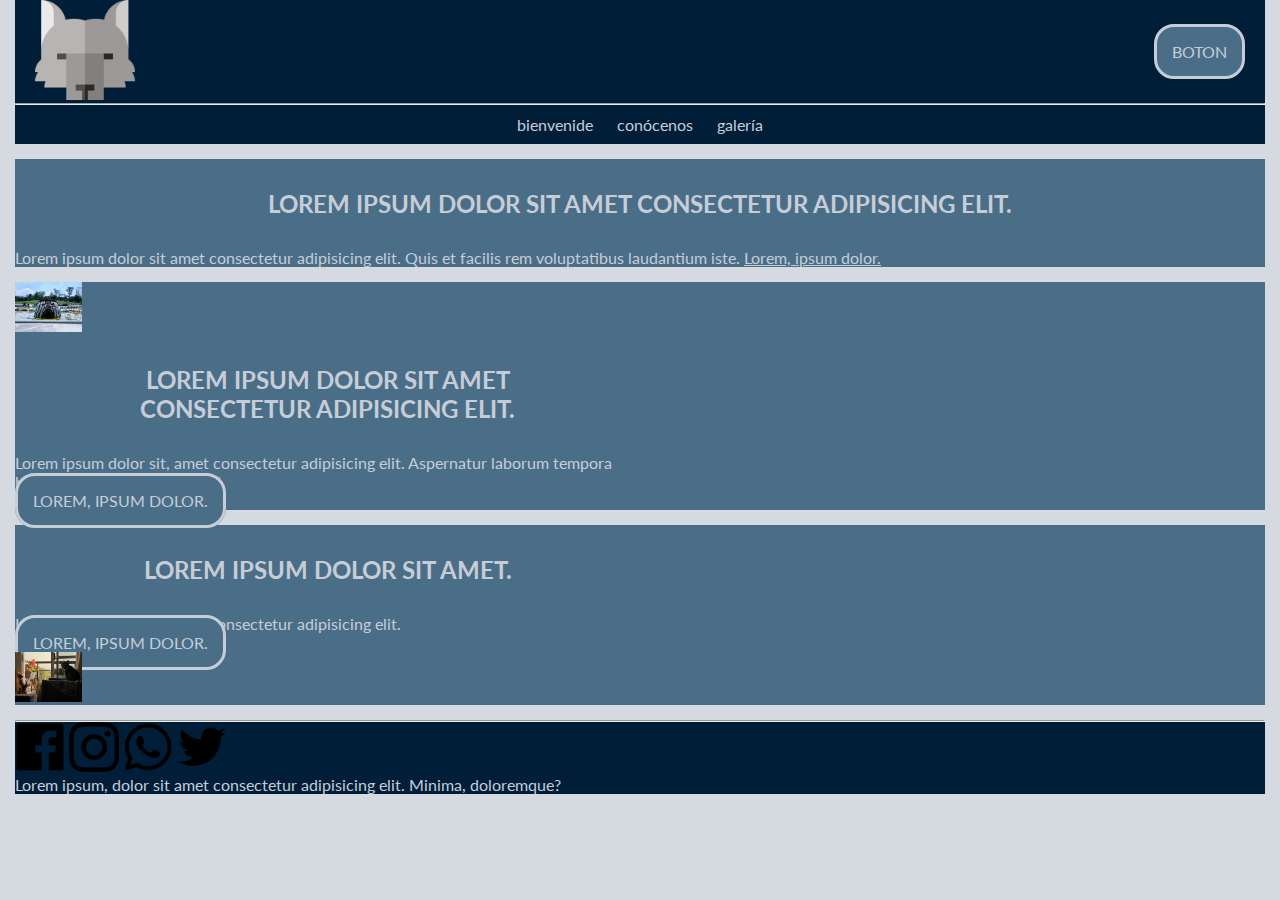
<file: index.html>
<!DOCTYPE html>
<html lang="en">

<head>
    <meta charset="UTF-8">
    <meta http-equiv="X-UA-Compatible" content="IE=edge">
    <meta name="viewport" content="width=device-width, initial-scale=1.0">
    <meta name="keywords" content="photography, drones, aerial">
    <meta name="description" content="Arture, My digital playground">
    <meta name="author" content="Arturo Vez">
    <link rel="stylesheet" href="https://fonts.googleapis.com/css?family=Lato">
    <link rel="stylesheet" href="style.css">
    <link rel="icon" type="image/x-icon" href="img/wolf.png">
    <meta http-equiv="refresh" content="15">
    <title>arture !</title>
</head>

<body>
    <header>
        <div id="divLogo">
            <a href="index.html"><img src="img/wolf.png" id="logoImg" alt="logo"></a>
            <a class="boton" href="index.html"> boton</a>
        </div>
        <hr>

        <div id="divNav">
            <nav>
                <a href="index.html">bienvenide</a>
                <a href="index.html">conócenos</a>
                <a href="index.html">galería</a>
            </nav>

        </div>
    </header>
    <main>
        <section id="sect1">
            <h2>Lorem ipsum dolor sit amet consectetur adipisicing elit.</h2>
            <p>Lorem ipsum dolor sit amet consectetur adipisicing elit. Quis et facilis rem voluptatibus laudantium
                iste. <a href="index.html">Lorem, ipsum dolor.</a></p>
        </section>
        <section id="sect2">
            <div><img class="iconoRedes" src="img/img3.jpg" alt="Imagen 3"></div>
            <div>
                <h2>Lorem ipsum dolor sit amet consectetur adipisicing elit.</h2>
                <p>Lorem ipsum dolor sit, amet consectetur adipisicing elit. Aspernatur laborum tempora beatae, maxime
                    officia eaque!</p>
                <a class="boton" href="index.html">Lorem, ipsum dolor.</a>
            </div>
        </section>
        <section id="sect3">
            <div>
            <h2>Lorem ipsum dolor sit amet.</h2>
            <p>Lorem ipsum dolor sit amet consectetur adipisicing elit.</p>
            <a class="boton" href="index.html">Lorem, ipsum dolor.</a>
            </div>
            <div>
                <img class="iconoRedes" src="img/img4.jpg" alt="Imagen 3">
            </div>
        
        </section>

    </main>
    <footer>
        <hr>
        <nav>
            <a href="index.html"><img src="img/redes/facebook.png" class="iconoRedes" alt="Síguenos en Facebook !"></a>
            <a href="index.html"><img src="img/redes/instagram.png" class="iconoRedes"
                    alt="Síguenos en Instagram !"></a>
            <a href="index.html"><img src="img/redes/whatsapp.png" class="iconoRedes"
                    alt="Escríbenos en Whatsapp !"></a>
            <a href="index.html"><img src="img/redes/twitter.png" class="iconoRedes" alt="Síguenos en Twitter !"></a>

        </nav>

        <p>Lorem ipsum, dolor sit amet consectetur adipisicing elit. Minima, doloremque?</p>

    </footer>
</body>

</html>
</file>
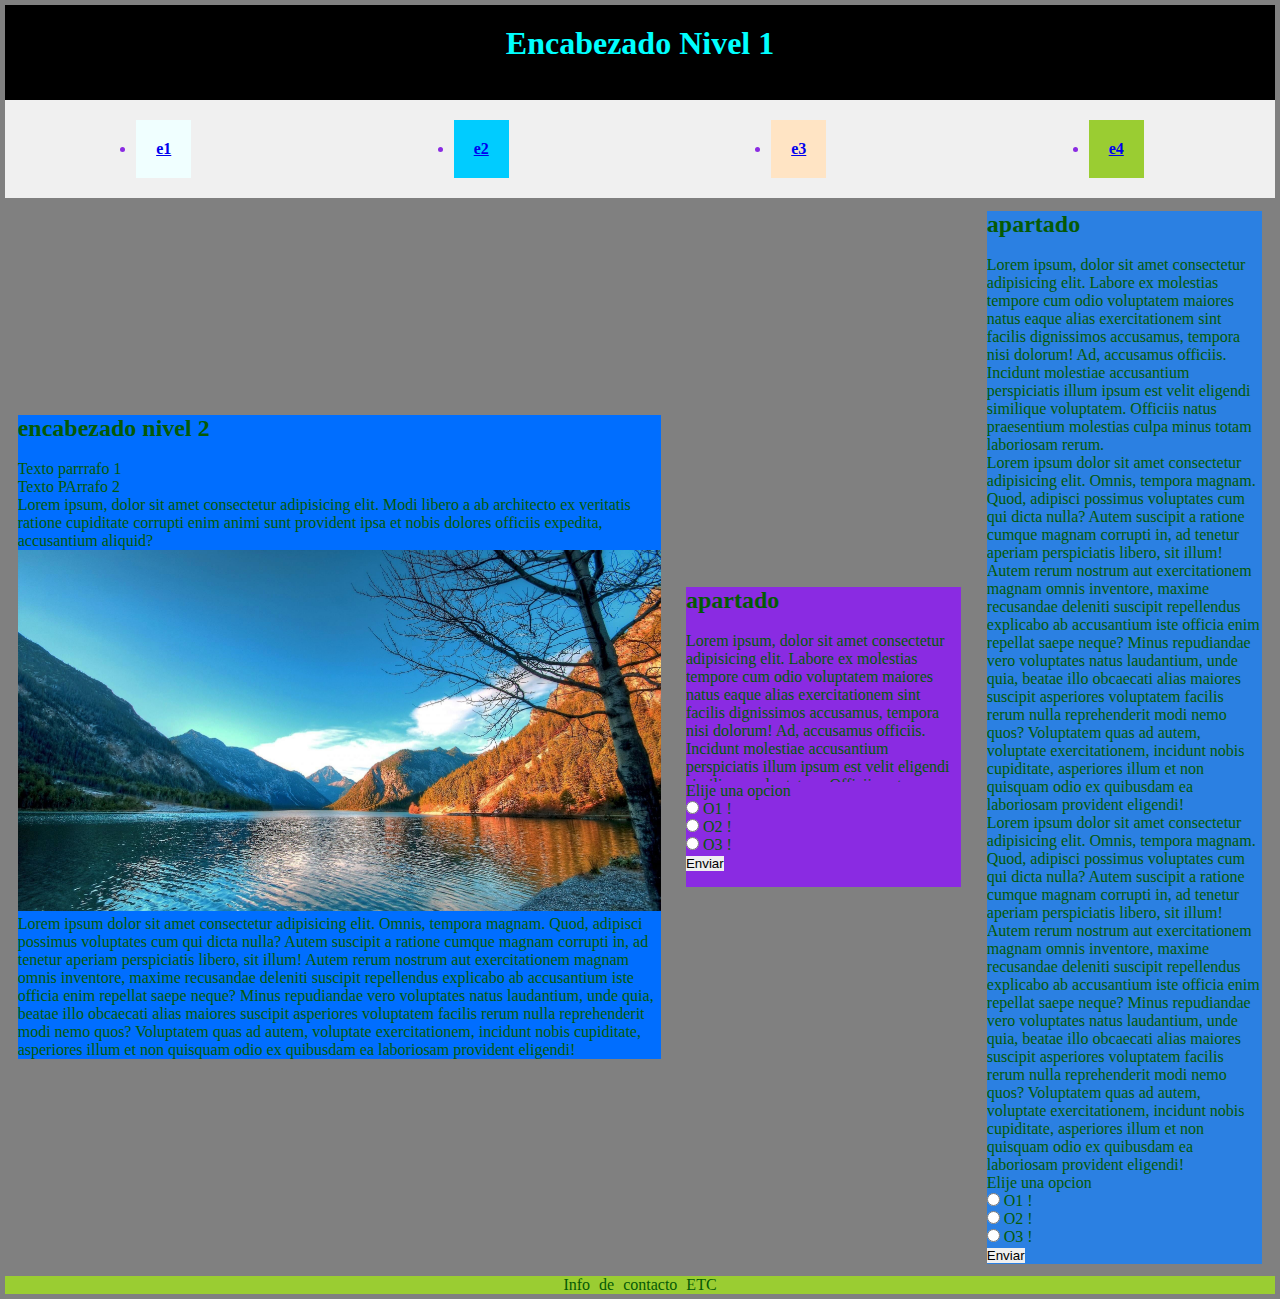
<file: a2/index.html>
<!DOCTYPE html>
<html lang="en">

<head>
    <meta charset="UTF-8">
    <meta http-equiv="X-UA-Compatible" content="IE=edge">
    <meta name="viewport" content="width=device-width, initial-scale=1.0">
    <link rel="stylesheet" href="estilos.css">
    <title>Document</title>
</head>

<body id="body">
    <header>
        <h1>Encabezado Nivel 1</h1> <br>

        <nav id="navbar">
            <ul>
                <li class="enlace" id="en1"><a href="url1"> e1 </a></li>
                <li class="enlace" id="en2"><a href="url2"> e2 </a></li>
                <li class="enlace" id="en3"><a href="url3"> e3 </a></li>
                <li class="enlace" id="en4"><a href="url4"> e4 </a></li>
            </ul>

        </nav>
    </header>
    <main>
        <section id="sec1">
            <h2>encabezado nivel 2 </h2> <br>
            <p class="resaltar">Texto parrrafo 1</p>
            <p>Texto PArrafo 2</p>
            <p>Lorem ipsum, dolor sit amet consectetur adipisicing elit. Modi libero a ab architecto ex veritatis
                ratione cupiditate corrupti enim animi sunt provident ipsa et nobis dolores officiis expedita,
                accusantium aliquid?</p>
            <img id="img1" src="img/wpp1.jpg" alt="imagen 1">
            <p>Lorem ipsum dolor sit amet consectetur adipisicing elit. Omnis, tempora magnam. Quod, adipisci possimus
                voluptates cum qui dicta nulla? Autem suscipit a ratione cumque magnam corrupti in, ad tenetur aperiam
                perspiciatis libero, sit illum! Autem rerum nostrum aut exercitationem magnam omnis inventore, maxime
                recusandae deleniti suscipit repellendus explicabo ab accusantium iste officia enim repellat saepe
                neque? Minus repudiandae vero voluptates natus laudantium, unde quia, beatae illo obcaecati alias
                maiores suscipit asperiores voluptatem facilis rerum nulla reprehenderit modi nemo quos? Voluptatem quas
                ad autem, voluptate exercitationem, incidunt nobis cupiditate, asperiores illum et non quisquam odio ex
                quibusdam ea laboriosam provident eligendi!</p>
        </section>
        <aside id="sec2">
            <h2>apartado </h2> <br>
            <div id="textSec2">
            <p>Lorem ipsum, dolor sit amet consectetur adipisicing elit. Labore ex molestias tempore cum odio voluptatem
                maiores natus eaque alias exercitationem sint facilis dignissimos accusamus, tempora nisi dolorum! Ad,
                accusamus officiis. Incidunt molestiae accusantium perspiciatis illum ipsum est velit eligendi similique
                voluptatem. Officiis natus praesentium molestias culpa minus totam laboriosam rerum.</p>
            <p>Lorem ipsum dolor sit amet consectetur adipisicing elit. Omnis, tempora magnam. Quod, adipisci possimus
                voluptates cum qui dicta nulla? Autem suscipit a ratione cumque magnam corrupti in, ad tenetur aperiam
                perspiciatis libero, sit illum! Autem rerum nostrum aut exercitationem magnam omnis inventore, maxime
                recusandae deleniti suscipit repellendus explicabo ab accusantium iste officia enim repellat saepe
                neque? Minus repudiandae vero voluptates natus laudantium, unde quia, beatae illo obcaecati alias
                maiores suscipit asperiores voluptatem facilis rerum nulla reprehenderit modi nemo quos? Voluptatem quas
                ad autem, voluptate exercitationem, incidunt nobis cupiditate, asperiores illum et non quisquam odio ex
                quibusdam ea laboriosam provident eligendi!</p>
            <p>Lorem ipsum dolor sit amet consectetur adipisicing elit. Omnis, tempora magnam. Quod, adipisci possimus
                voluptates cum qui dicta nulla? Autem suscipit a ratione cumque magnam corrupti in, ad tenetur aperiam
                perspiciatis libero, sit illum! Autem rerum nostrum aut exercitationem magnam omnis inventore, maxime
                recusandae deleniti suscipit repellendus explicabo ab accusantium iste officia enim repellat saepe
                neque? Minus repudiandae vero voluptates natus laudantium, unde quia, beatae illo obcaecati alias
                maiores suscipit asperiores voluptatem facilis rerum nulla reprehenderit modi nemo quos? Voluptatem quas
                ad autem, voluptate exercitationem, incidunt nobis cupiditate, asperiores illum et non quisquam odio ex
                quibusdam ea laboriosam provident eligendi!</p>
            </div>
            <form>
                Elije una opcion <br>
                <input type="radio" id="opcion" name="o1" value="o1"> O1 ! <br>
                <input type="radio" id="opcion" name="o1" value="o1"> O2 ! <br>
                <input type="radio" id="opcion" name="o1" value="o1"> O3 ! <br>
                <input type="submit" value="Enviar">
            </form>
        </aside>
        <div id="sec3">
            <h2>apartado </h2> <br>
            <div id="textSec2">
            <p>Lorem ipsum, dolor sit amet consectetur adipisicing elit. Labore ex molestias tempore cum odio voluptatem
                maiores natus eaque alias exercitationem sint facilis dignissimos accusamus, tempora nisi dolorum! Ad,
                accusamus officiis. Incidunt molestiae accusantium perspiciatis illum ipsum est velit eligendi similique
                voluptatem. Officiis natus praesentium molestias culpa minus totam laboriosam rerum.</p>
            <p>Lorem ipsum dolor sit amet consectetur adipisicing elit. Omnis, tempora magnam. Quod, adipisci possimus
                voluptates cum qui dicta nulla? Autem suscipit a ratione cumque magnam corrupti in, ad tenetur aperiam
                perspiciatis libero, sit illum! Autem rerum nostrum aut exercitationem magnam omnis inventore, maxime
                recusandae deleniti suscipit repellendus explicabo ab accusantium iste officia enim repellat saepe
                neque? Minus repudiandae vero voluptates natus laudantium, unde quia, beatae illo obcaecati alias
                maiores suscipit asperiores voluptatem facilis rerum nulla reprehenderit modi nemo quos? Voluptatem quas
                ad autem, voluptate exercitationem, incidunt nobis cupiditate, asperiores illum et non quisquam odio ex
                quibusdam ea laboriosam provident eligendi!</p>
            <p>Lorem ipsum dolor sit amet consectetur adipisicing elit. Omnis, tempora magnam. Quod, adipisci possimus
                voluptates cum qui dicta nulla? Autem suscipit a ratione cumque magnam corrupti in, ad tenetur aperiam
                perspiciatis libero, sit illum! Autem rerum nostrum aut exercitationem magnam omnis inventore, maxime
                recusandae deleniti suscipit repellendus explicabo ab accusantium iste officia enim repellat saepe
                neque? Minus repudiandae vero voluptates natus laudantium, unde quia, beatae illo obcaecati alias
                maiores suscipit asperiores voluptatem facilis rerum nulla reprehenderit modi nemo quos? Voluptatem quas
                ad autem, voluptate exercitationem, incidunt nobis cupiditate, asperiores illum et non quisquam odio ex
                quibusdam ea laboriosam provident eligendi!</p>
            </div>
            <form>
                Elije una opcion <br>
                <input type="radio" id="opcion" name="o1" value="o1"> O1 ! <br>
                <input type="radio" id="opcion" name="o1" value="o1"> O2 ! <br>
                <input type="radio" id="opcion" name="o1" value="o1"> O3 ! <br>
                <input type="submit" value="Enviar">
            </form>
        </div>
    </main>
    <footer>
        <p class="resaltar"> Info de contacto ETC</p>
    </footer>
</body>

</html>
</file>
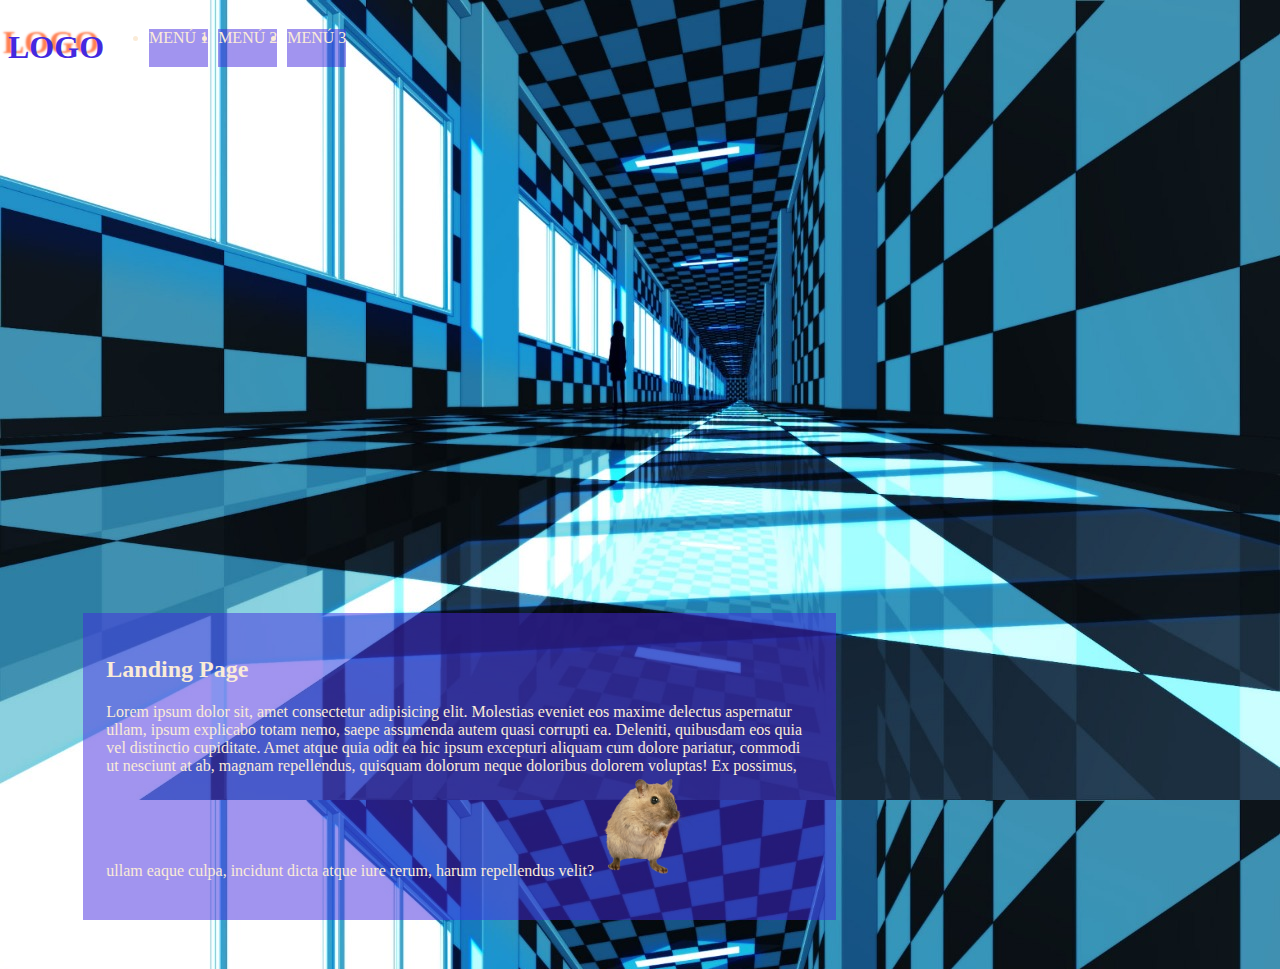
<file: a3/index.html>
<!DOCTYPE html>
<html lang="en">

<head>
    <meta charset="UTF-8">
    <meta http-equiv="X-UA-Compatible" content="IE=edge">
    <meta name="viewport" content="width=device-width, initial-scale=1.0">
    <link rel="stylesheet" href="style.css">
    <title>Clon CSS</title>
</head>

<body>
    <header>
        <h1>LOGO</h1>
        <ul id="navMenu">
            <li>MENÚ 1</li>
            <li>MENÚ 2</li>
            <li>MENÚ 3</li>
        </ul>
    </header>
    <main>
        <div id="spacerDiv">

        </div>
        <div id="mainDiv">
            <h2>Landing Page</h2>
            <p>Lorem ipsum dolor sit, amet consectetur adipisicing elit. Molestias eveniet eos maxime delectus
                aspernatur ullam, ipsum explicabo totam nemo, saepe assumenda autem quasi corrupti ea. Deleniti,
                quibusdam eos quia vel distinctio cupiditate. Amet atque quia odit ea hic ipsum excepturi aliquam cum
                dolore pariatur, commodi ut nesciunt at ab, magnam repellendus, quisquam dolorum neque doloribus dolorem
                voluptas! Ex possimus, ullam eaque culpa, incidunt dicta atque iure rerum, harum repellendus velit?
                <span> <img id="mouseImg" src="img/mouse.png" alt="Mouse"> </span> </p>
        </div>
    </main>
    <footer>
    </footer>
</body>
</html>
</file>
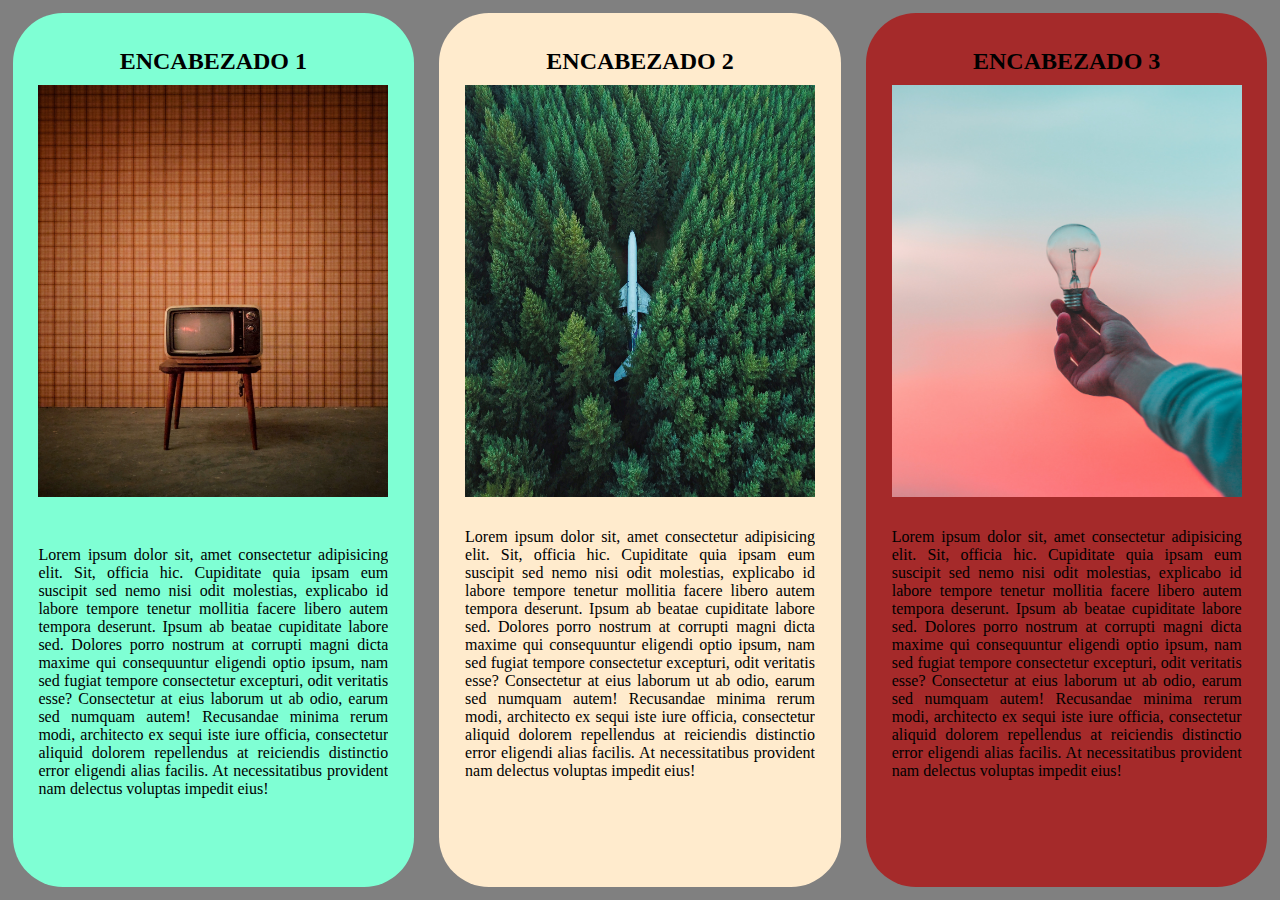
<file: a4/index.html>
<!DOCTYPE html>
<html lang="en">

<head>
    <meta charset="UTF-8">
    <meta http-equiv="X-UA-Compatible" content="IE=edge">
    <meta name="viewport" content="width=device-width, initial-scale=1.0">
    <link rel="stylesheet" href="estilos.css">
    <title>Ejercicio CSS</title>
</head>

<body>
    <header>

    </header>
    <main>
        <div id="div1">
            <h2> ENCABEZADO 1 </h2>
            <img src="img/img1.jpg" alt="img1">
            <div id="texto" ></div>
            <p>Lorem ipsum dolor sit, amet consectetur adipisicing elit. Sit, officia hic. Cupiditate quia ipsam eum
                suscipit sed nemo nisi odit molestias, explicabo id labore tempore tenetur mollitia facere libero autem
                tempora deserunt. Ipsum ab beatae cupiditate labore sed. Dolores porro nostrum at corrupti magni dicta
                maxime qui consequuntur eligendi optio ipsum, nam sed fugiat tempore consectetur excepturi, odit
                veritatis esse? Consectetur at eius laborum ut ab odio, earum sed numquam autem! Recusandae minima rerum
                modi, architecto ex sequi iste iure officia, consectetur aliquid dolorem repellendus at reiciendis
                distinctio error eligendi alias facilis. At necessitatibus provident nam delectus voluptas impedit eius!
            </p>
            </div></div>

        </div>
        <div id="div2">
            <h2> ENCABEZADO 2 </h2>
            <img src="img/img2.jpg" alt="img1">
            <p>Lorem ipsum dolor sit, amet consectetur adipisicing elit. Sit, officia hic. Cupiditate quia ipsam eum
                suscipit sed nemo nisi odit molestias, explicabo id labore tempore tenetur mollitia facere libero autem
                tempora deserunt. Ipsum ab beatae cupiditate labore sed. Dolores porro nostrum at corrupti magni dicta
                maxime qui consequuntur eligendi optio ipsum, nam sed fugiat tempore consectetur excepturi, odit
                veritatis esse? Consectetur at eius laborum ut ab odio, earum sed numquam autem! Recusandae minima rerum
                modi, architecto ex sequi iste iure officia, consectetur aliquid dolorem repellendus at reiciendis
                distinctio error eligendi alias facilis. At necessitatibus provident nam delectus voluptas impedit eius!
            </p>

        </div>

        <div id="div3">
            <h2> ENCABEZADO 3 </h2>
            <img src="img/img3.jpg" alt="img1">
            <p>Lorem ipsum dolor sit, amet consectetur adipisicing elit. Sit, officia hic. Cupiditate quia ipsam eum
                suscipit sed nemo nisi odit molestias, explicabo id labore tempore tenetur mollitia facere libero autem
                tempora deserunt. Ipsum ab beatae cupiditate labore sed. Dolores porro nostrum at corrupti magni dicta
                maxime qui consequuntur eligendi optio ipsum, nam sed fugiat tempore consectetur excepturi, odit
                veritatis esse? Consectetur at eius laborum ut ab odio, earum sed numquam autem! Recusandae minima rerum
                modi, architecto ex sequi iste iure officia, consectetur aliquid dolorem repellendus at reiciendis
                distinctio error eligendi alias facilis. At necessitatibus provident nam delectus voluptas impedit eius!
            </p>

        </div>


    </main>
    <footer>

    </footer>

</body>

</html>
</file>
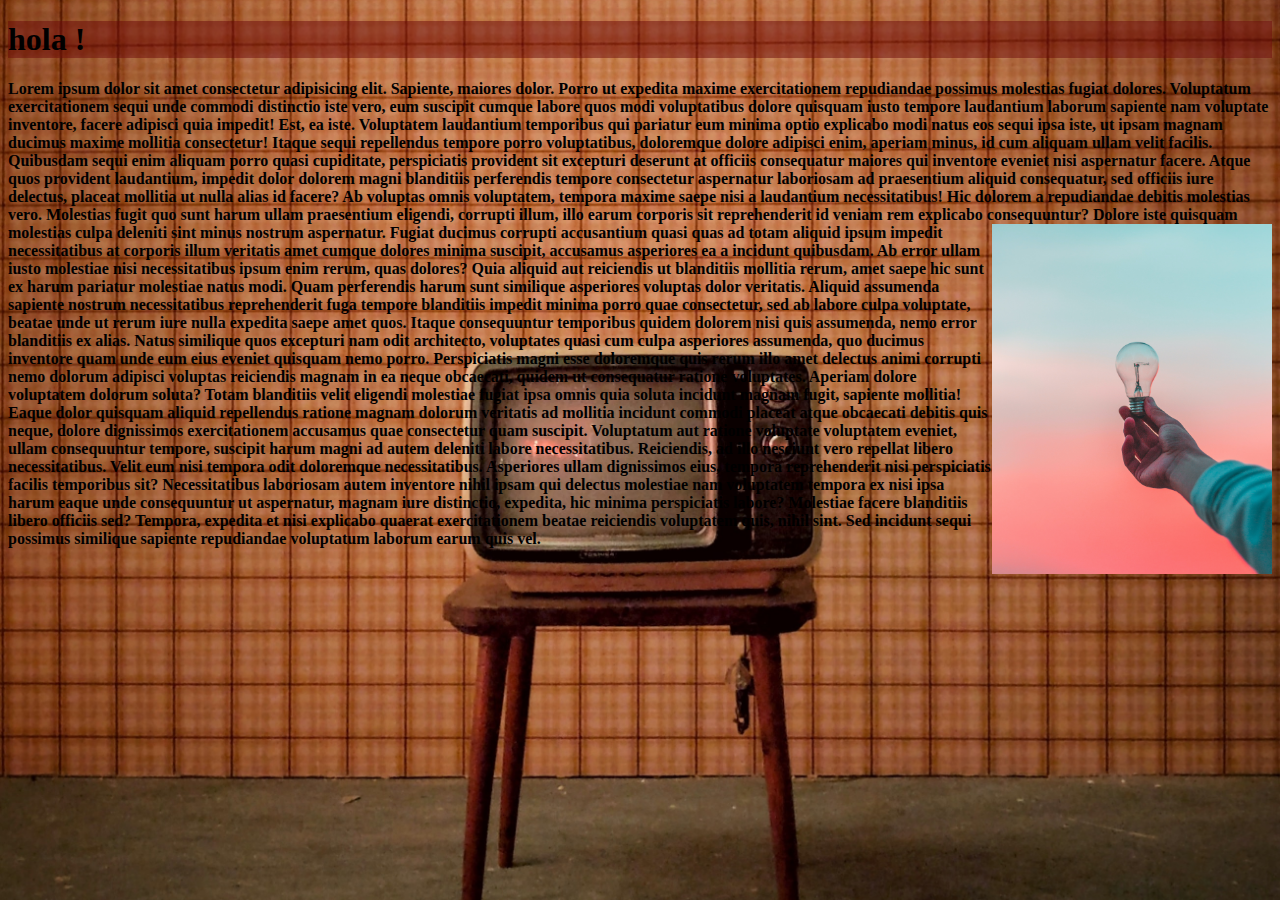
<file: a5/index.html>
<!DOCTYPE html>
<html lang="en">

<head>
    <meta charset="UTF-8">
    <meta http-equiv="X-UA-Compatible" content="IE=edge">
    <meta name="viewport" content="width=device-width, initial-scale=1.0">
    <link rel="stylesheet" href="style.css">
    <title>Document</title>
</head>

<body>
    <header></header>
    <main>
        <h1>hola !</h1>

        <p>  Lorem ipsum dolor sit amet consectetur adipisicing elit. Sapiente,
            maiores dolor. Porro ut expedita maxime exercitationem repudiandae possimus molestias fugiat dolores.
            Voluptatum exercitationem sequi unde commodi distinctio iste vero, eum suscipit cumque labore quos modi
            voluptatibus dolore quisquam iusto tempore laudantium laborum sapiente nam voluptate inventore, facere
            adipisci quia impedit! Est, ea iste. Voluptatem laudantium temporibus qui pariatur eum minima optio
            explicabo modi natus eos sequi ipsa iste, ut ipsam magnam ducimus maxime mollitia consectetur! Itaque sequi
            repellendus tempore porro voluptatibus, doloremque dolore adipisci enim, aperiam minus, id cum aliquam ullam
            velit facilis. Quibusdam sequi enim aliquam porro quasi cupiditate, perspiciatis provident sit excepturi
            deserunt at officiis consequatur maiores qui inventore eveniet nisi aspernatur facere. Atque quos provident
            laudantium, impedit dolor dolorem magni blanditiis perferendis tempore consectetur aspernatur laboriosam ad
            praesentium aliquid consequatur, sed officiis iure delectus, placeat mollitia ut nulla alias id facere? Ab
            voluptas omnis voluptatem, tempora maxime saepe nisi a laudantium necessitatibus! Hic dolorem a repudiandae
            debitis molestias vero. Molestias fugit quo sunt harum ullam praesentium eligendi, corrupti illum, illo
            earum corporis sit reprehenderit id veniam rem explicabo consequuntur? Dolore iste quisquam molestias culpa
            <img src="img/img3.jpg" alt="imagen">
            deleniti sint minus nostrum aspernatur. Fugiat ducimus corrupti accusantium quasi quas ad totam aliquid
            ipsum impedit necessitatibus at corporis illum veritatis amet cumque dolores minima suscipit, accusamus
            asperiores ea a incidunt quibusdam. Ab error ullam iusto molestiae nisi necessitatibus ipsum enim rerum,
            quas dolores? Quia aliquid aut reiciendis ut blanditiis mollitia rerum, amet saepe hic sunt ex harum
            pariatur molestiae natus modi. Quam perferendis harum sunt similique asperiores voluptas dolor veritatis.
            Aliquid assumenda sapiente nostrum necessitatibus reprehenderit fuga tempore blanditiis impedit minima porro
            quae consectetur, sed ab labore culpa voluptate, beatae unde ut rerum iure nulla expedita saepe amet quos.
            Itaque consequuntur temporibus quidem dolorem nisi quis assumenda, nemo error blanditiis ex alias. Natus
            similique quos excepturi nam odit architecto, voluptates quasi cum culpa asperiores assumenda, quo ducimus
            inventore quam unde eum eius eveniet quisquam nemo porro. Perspiciatis magni esse doloremque quis rerum illo
            amet delectus animi corrupti nemo dolorum adipisci voluptas reiciendis magnam in ea neque obcaecati, quidem
            ut consequatur ratione voluptates. Aperiam dolore voluptatem dolorum soluta? Totam blanditiis velit eligendi
            molestiae fugiat ipsa omnis quia soluta incidunt magnam fugit, sapiente mollitia! Eaque dolor quisquam
            aliquid repellendus ratione magnam dolorum veritatis ad mollitia incidunt commodi placeat atque obcaecati
            debitis quis neque, dolore dignissimos exercitationem accusamus quae consectetur quam suscipit. Voluptatum
            aut ratione voluptate voluptatem eveniet, ullam consequuntur tempore, suscipit harum magni ad autem deleniti
            labore necessitatibus. Reiciendis, ad illo nesciunt vero repellat libero necessitatibus. Velit eum nisi
            tempora odit doloremque necessitatibus. Asperiores ullam dignissimos eius, tempora reprehenderit nisi
            perspiciatis facilis temporibus sit? Necessitatibus laboriosam autem inventore nihil ipsam qui delectus
            molestiae nam voluptatem tempora ex nisi ipsa harum eaque unde consequuntur ut aspernatur, magnam iure
            distinctio, expedita, hic minima perspiciatis labore? Molestiae facere blanditiis libero officiis sed?
            Tempora, expedita et nisi explicabo quaerat exercitationem beatae reiciendis voluptatem quis, nihil sint.
            Sed incidunt sequi possimus similique sapiente repudiandae voluptatum laborum earum quis vel. </p>
    </main>

    <!--  
    <table>
        <tr>
            <th>Categoría</th><th>Etiquetas</th>
        </tr>
        <tr>
            <th rowspan="5">Formulario</th> <td>form</td>
        </tr>
        <tr><td>button</td></tr>
        <tr><td>input</td></tr>
        <tr><td>select</td></tr>
        <tr><td>textarea</td></tr>
        <tr><th rowspan="5">Tabla</th> <td>table</td></tr>
        <tr><td>tr</td></tr>
        <tr><td>th</td></tr>
        <tr><td>td</td></tr>
        <tr><td>caption</td></tr>
        <tr><th rowspan="6">Texto</th><td>b</td></tr>
        <tr><td>em</td></tr>
        <tr><td>i</td></tr>
        <tr><td>strong</td></tr>
        <tr><td>sub</td></tr>
        <tr><td>sup</td></tr>
    </table>  -->

</body>

</html>
</file>
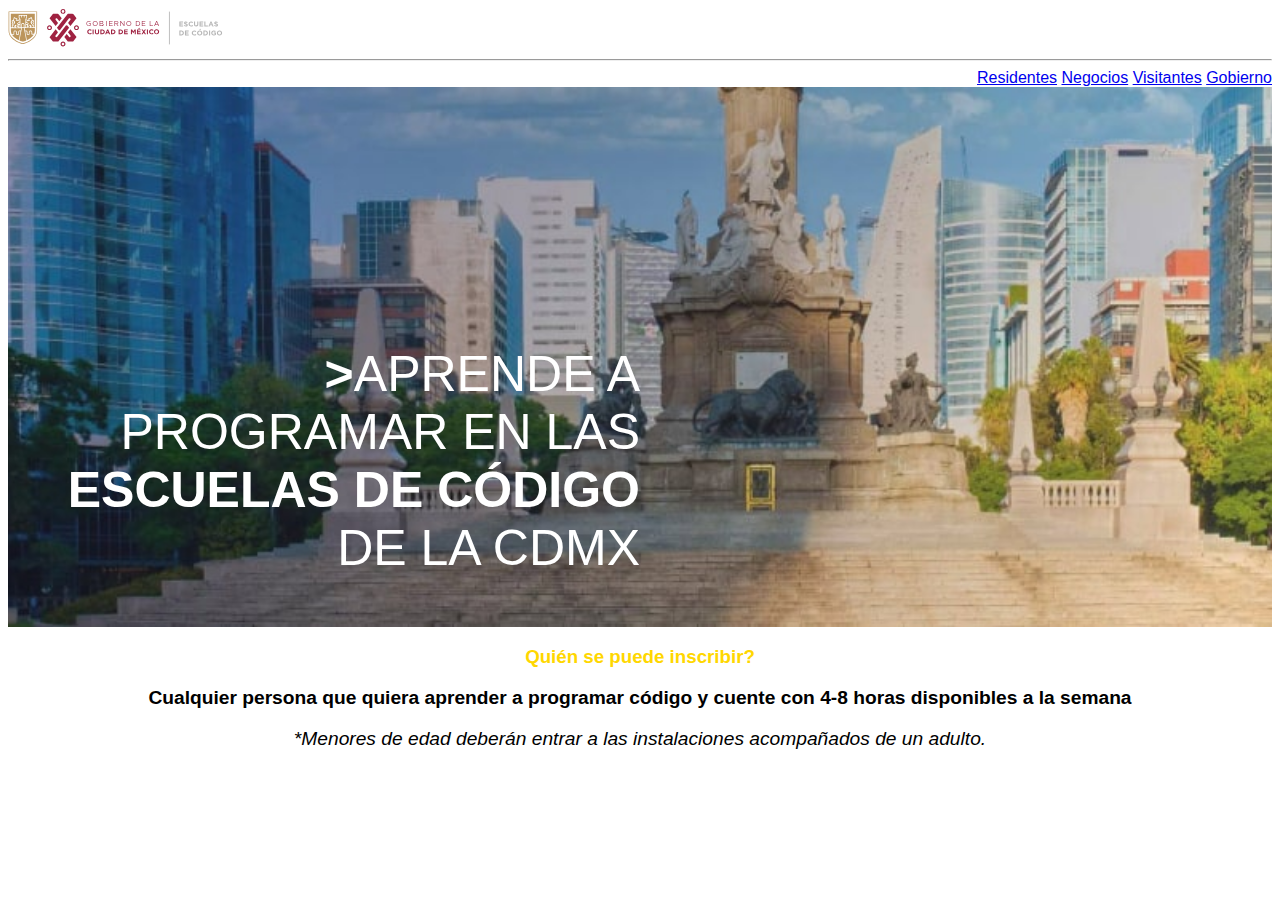
<file: a7/index.html>
<!DOCTYPE html>
<html>
<head>
<link rel="stylesheet" href="style.css">
</head>
<body>
<header>
<img src="img/logo.svg" alt="Gobierno de la Ciudad de Mexico">
<hr>
<nav>
<a href="residentes.html">Residentes</a>
<a href="negocios.html">Negocios</a>
<a href="visitantes.html">Visitantes</a>
<a href="gobierno.html">Gobierno</a>
</nav>
</header>
<main>
<div id="textDiv">
<p><span>></span>aprende a programar en las <span> escuelas de código </span> de la cdmx</p>
</div>
</main>
<footer>
<h3>Quién se puede inscribir?</h3>
<p>Cualquier persona que quiera aprender a programar código y cuente con 4-8 horas disponibles a la semana</p>
<p id="letraPeque">*Menores de edad deberán entrar a las instalaciones acompañados de un adulto.</p>
</footer>
</body>
</html>
</file>
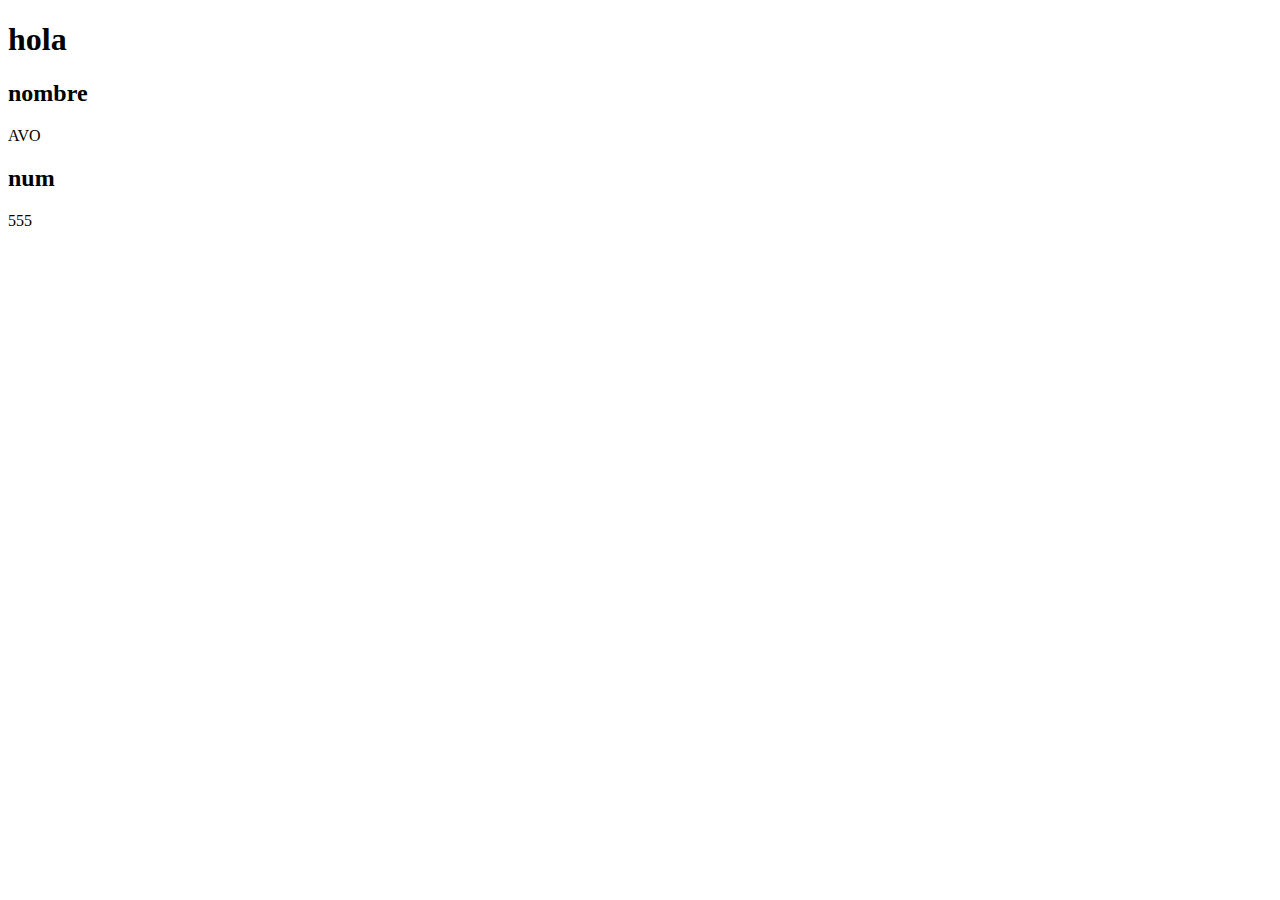
<file: a2/art.html>
<!doctype html>
<html>

<head>
    <title> Información de Contacto </title>
</head>

<body>
    <h1> hola</h1>
    <h2> nombre </h2>
    <p> AVO
    </p>
    <h2>num</h2>
    <p> 555
    </p>
</body>

</html>
</file>
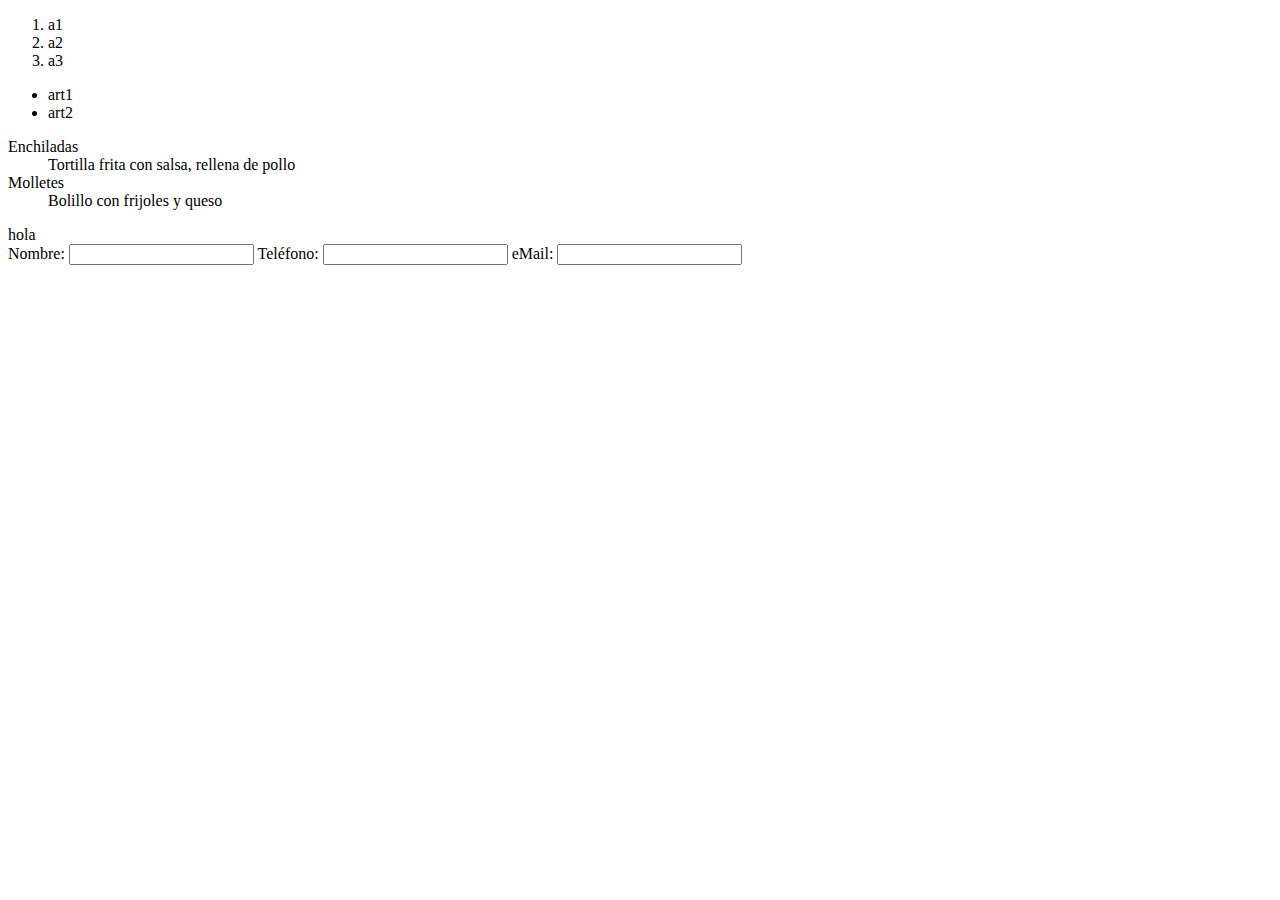
<file: a2/art1.html>
<!DOCTYPE html>
<html lang="en">

<head>
    <meta charset="UTF-8">
    <meta http-equiv="X-UA-Compatible" content="IE=edge">
    <meta name="viewport" content="width=device-width, initial-scale=1.0">
    <title>Document</title>
</head>

<body>
    <ol>
        <li>a1</li>
        <li>a2</li>
        <li>a3</li>
    </ol>
    <ul>
        <li>art1</li>
        <li>art2</li>

    </ul>
    <dl>
        <dt>Enchiladas</dt>
        <dd>Tortilla frita con salsa, rellena de pollo</dd>
        <dt>Molletes</dt>
        <dd>Bolillo con frijoles y queso</dd>

    </dl>
    <p>
    </p>

    <form>
        hola <br>
        Nombre: <input type="text" name="Nombre"> 
        Teléfono: <input type="number" name="Teléfono">
        eMail: <input type="email" name="" id="">
    </form>





</body>

</html>
</file>
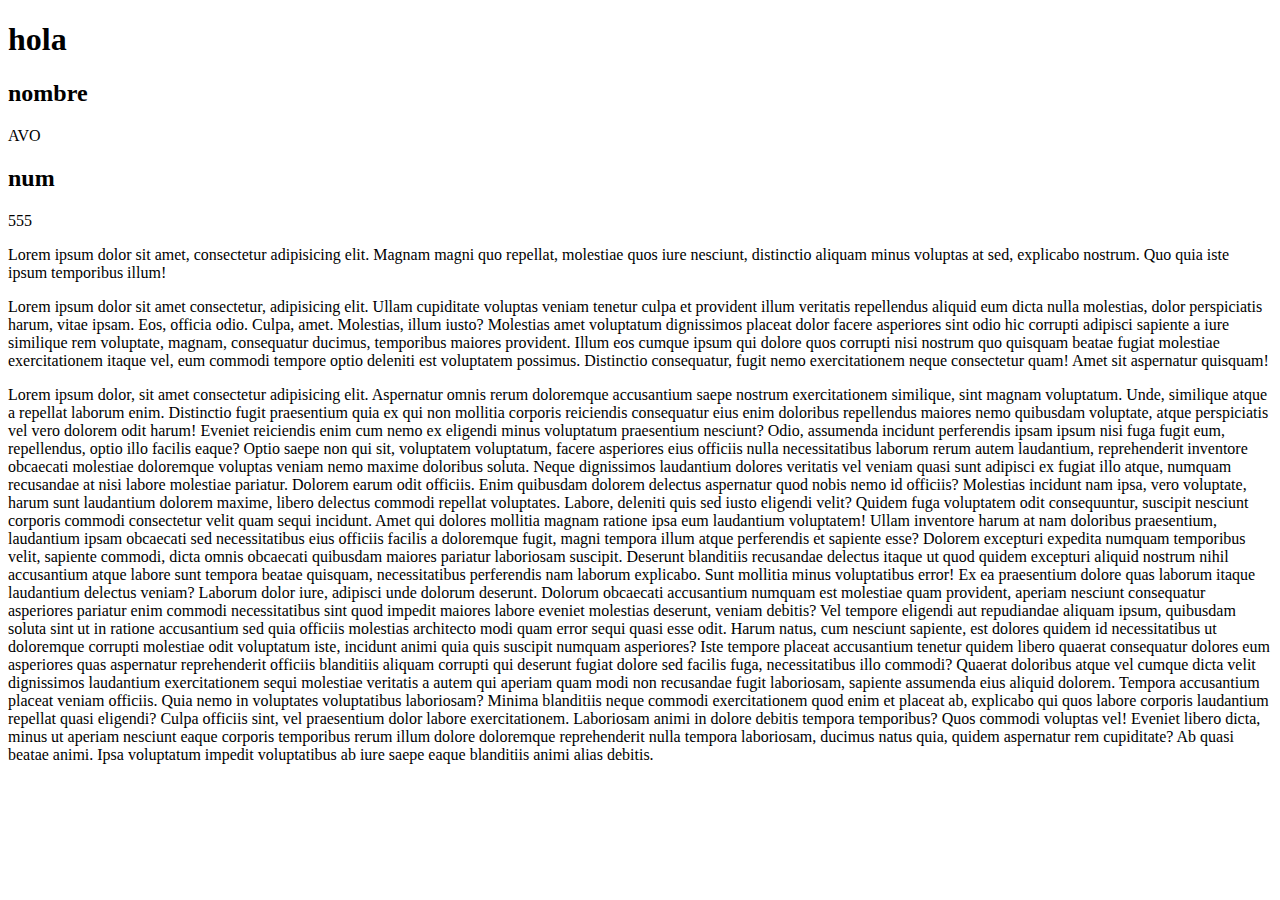
<file: a2/art2.html>
<!DOCTYPE html>
<html lang="en">
<head>
    <meta charset="UTF-8">
    <meta http-equiv="X-UA-Compatible" content="IE=edge">
    <meta name="viewport" content="width=device-width, initial-scale=1.0">
    <title> Información de Contacto </title>
</head>
<body>
    <h1> hola</h1>
    <h2> nombre </h2>
    <p> AVO
    </p>
    <h2>num</h2>
    <p> 555
    </p>
    <p>Lorem ipsum dolor sit amet, consectetur adipisicing elit. Magnam magni quo repellat, molestiae quos iure nesciunt, distinctio aliquam minus voluptas at sed, explicabo nostrum. Quo quia iste ipsum temporibus illum!</p>
    <p>Lorem ipsum dolor sit amet consectetur, adipisicing elit. Ullam cupiditate voluptas veniam tenetur culpa et provident illum veritatis repellendus aliquid eum dicta nulla molestias, dolor perspiciatis harum, vitae ipsam. Eos, officia odio. Culpa, amet. Molestias, illum iusto? Molestias amet voluptatum dignissimos placeat dolor facere asperiores sint odio hic corrupti adipisci sapiente a iure similique rem voluptate, magnam, consequatur ducimus, temporibus maiores provident. Illum eos cumque ipsum qui dolore quos corrupti nisi nostrum quo quisquam beatae fugiat molestiae exercitationem itaque vel, eum commodi tempore optio deleniti est voluptatem possimus. Distinctio consequatur, fugit nemo exercitationem neque consectetur quam! Amet sit aspernatur quisquam!
    </p>
    <p> Lorem ipsum dolor, sit amet consectetur adipisicing elit. Aspernatur omnis rerum doloremque accusantium saepe nostrum exercitationem similique, sint magnam voluptatum. Unde, similique atque a repellat laborum enim. Distinctio fugit praesentium quia ex qui non mollitia corporis reiciendis consequatur eius enim doloribus repellendus maiores nemo quibusdam voluptate, atque perspiciatis vel vero dolorem odit harum! Eveniet reiciendis enim cum nemo ex eligendi minus voluptatum praesentium nesciunt? Odio, assumenda incidunt perferendis ipsam ipsum nisi fuga fugit eum, repellendus, optio illo facilis eaque? Optio saepe non qui sit, voluptatem voluptatum, facere asperiores eius officiis nulla necessitatibus laborum rerum autem laudantium, reprehenderit inventore obcaecati molestiae doloremque voluptas veniam nemo maxime doloribus soluta. Neque dignissimos laudantium dolores veritatis vel veniam quasi sunt adipisci ex fugiat illo atque, numquam recusandae at nisi labore molestiae pariatur. Dolorem earum odit officiis. Enim quibusdam dolorem delectus aspernatur quod nobis nemo id officiis? Molestias incidunt nam ipsa, vero voluptate, harum sunt laudantium dolorem maxime, libero delectus commodi repellat voluptates. Labore, deleniti quis sed iusto eligendi velit? Quidem fuga voluptatem odit consequuntur, suscipit nesciunt corporis commodi consectetur velit quam sequi incidunt. Amet qui dolores mollitia magnam ratione ipsa eum laudantium voluptatem! Ullam inventore harum at nam doloribus praesentium, laudantium ipsam obcaecati sed necessitatibus eius officiis facilis a doloremque fugit, magni tempora illum atque perferendis et sapiente esse? Dolorem excepturi expedita numquam temporibus velit, sapiente commodi, dicta omnis obcaecati quibusdam maiores pariatur laboriosam suscipit. Deserunt blanditiis recusandae delectus itaque ut quod quidem excepturi aliquid nostrum nihil accusantium atque labore sunt tempora beatae quisquam, necessitatibus perferendis nam laborum explicabo. Sunt mollitia minus voluptatibus error! Ex ea praesentium dolore quas laborum itaque laudantium delectus veniam? Laborum dolor iure, adipisci unde dolorum deserunt. Dolorum obcaecati accusantium numquam est molestiae quam provident, aperiam nesciunt consequatur asperiores pariatur enim commodi necessitatibus sint quod impedit maiores labore eveniet molestias deserunt, veniam debitis? Vel tempore eligendi aut repudiandae aliquam ipsum, quibusdam soluta sint ut in ratione accusantium sed quia officiis molestias architecto modi quam error sequi quasi esse odit. Harum natus, cum nesciunt sapiente, est dolores quidem id necessitatibus ut doloremque corrupti molestiae odit voluptatum iste, incidunt animi quia quis suscipit numquam asperiores? Iste tempore placeat accusantium tenetur quidem libero quaerat consequatur dolores eum asperiores quas aspernatur reprehenderit officiis blanditiis aliquam corrupti qui deserunt fugiat dolore sed facilis fuga, necessitatibus illo commodi? Quaerat doloribus atque vel cumque dicta velit dignissimos laudantium exercitationem sequi molestiae veritatis a autem qui aperiam quam modi non recusandae fugit laboriosam, sapiente assumenda eius aliquid dolorem. Tempora accusantium placeat veniam officiis. Quia nemo in voluptates voluptatibus laboriosam? Minima blanditiis neque commodi exercitationem quod enim et placeat ab, explicabo qui quos labore corporis laudantium repellat quasi eligendi? Culpa officiis sint, vel praesentium dolor labore exercitationem. Laboriosam animi in dolore debitis tempora temporibus? Quos commodi voluptas vel! Eveniet libero dicta, minus ut aperiam nesciunt eaque corporis temporibus rerum illum dolore doloremque reprehenderit nulla tempora laboriosam, ducimus natus quia, quidem aspernatur rem cupiditate? Ab quasi beatae animi. Ipsa voluptatum impedit voluptatibus ab iure saepe eaque blanditiis animi alias debitis.</p>

</body>
</html>
</file>
<file: style.css>
:root {
    --col1: #010c1e;
    --col2: #001e38;
    --col3: #4a6d88;
    --col4: #c6cdd7;
    --col5: #d5d9e0;
    font-family: "Lato";
}

* {
    margin: 0%;
    padding: 0%;
    color: var(--col4);
}

body {
    background: var(--col5);
}

header {
    background: var(--col2);
    margin: 0 15px;
}

header div {
    display: flex;
    align-items: center;
    margin: 0px 20px;

}

#divLogo {
    justify-content: space-between; 
}

#logoImg {
    height: 100px;
} 

.boton {
    padding: 15px 15px;
    border-style: solid;
    border-radius: 20px;
    background: var(--col3);
    color: var(--col4);
    text-decoration: none;
    text-transform: uppercase;
}

.boton:hover {
    background: var(--col4);
    color: var(--col3);
}

#divNav{
    justify-content: center;
}

#divNav nav {
    padding: 10px 10px;

}

#divNav nav a {
    padding: 10px 10px;
    text-decoration: none;

}

#divNav nav a:hover {
    color: var(--col2);
    background: var(--col4);
    
}

main section {
    background: var(--col3);
    margin: 15px 15px;

}

main section div {
    width: 50%;
}

h2 {
    text-transform: uppercase;
    text-align: center;
    padding: 30px 70px;
}

footer {
    background: var(--col2);
    margin: 15px 15px;

}
 

.iconoRedes {
    height: 50px;
}
</file>
<file: a2/estilos.css>
* {
    padding: 0px;
    border: 0px;
    margin: 0px;
}

header {
    background-color: black;
    color: aqua;
}

h1 {
    text-align: center;
    padding: 20px;
}

#navbar {
    background-color: rgb(240, 240, 240);
    color: black;
    font-weight: bold;
    text-align: center;
}

body {
    padding: 5px;
    color: rgb(5, 90, 5);
    background-color: gray;
}

main {
    display: flex;
    justify-content: center;
    align-items: center;
}

#img1 {
    width: 100%;
}

nav ul {
    display: flex;
    flex-wrap: wrap;
    justify-content: space-around;
}


#sec1 {
    margin: 1%;
    width: 70%;
    background-color: rgb(0, 110, 255);

}

#sec2 {
    margin: 1%;
    width: 30%;
    height: 300px;
    background-color: blueviolet;
    

}

#sec3 {
    margin: 1%;
    width: 30%;
    background-color: rgb(43, 128, 226);
    

}


#textSec2 {
    height: 50%;
    overflow: auto;

}
.enlace {
    padding: 20px;
    margin: 20px;
    color: blueviolet;
    text-align: left;

}

#en1 {
    background-color: azure;

}

#en2 {
    background-color: rgb(0, 204, 255);
    border: 0px;
    border: 10px;
    border-color: black;

}

#en3 {
    background-color: bisque;

}

#en4 {
    background-color: yellowgreen;

}

footer {
    background-color: yellowgreen;
    word-spacing: 5px;
    text-align: center;
}
</file>
<file: a3/style.css>
body {
    background: url(img/background.jpg);
    background-repeat: repeat;
    width: 100%;
    height: 100vh;
}

header {
    display: flex;
}

main{
    margin: 2%;
    padding: 2%;    
}

H1 {
    color: rgb(68, 41, 223);
    text-shadow: -05px -05px 2px coral;
        
}

#navMenu {
    display: flex;
}

#navMenu li {
    background-color: rgba(68, 41, 223,0.5);
    margin: 5px;
    color: antiquewhite;
}

#spacerDiv {
    height: 50vh;
}
#mainDiv {
    margin: 2%;
    padding: 2%;
    width: 60%;
    background-color: rgba(68, 41, 223,0.5);
}

#mouseImg {
    width: 100px;
}

H2 {
    color: antiquewhite;

}

p {
    color: antiquewhite;
}
</file>
<file: a4/estilos.css>
* {
    margin: 0%;
    padding: 0%;
}

main {
    background-color: gray;
    width: 100%;
    height: 100vh;
    display: flex;

}

div {
    margin: 1%;
    padding: 2%;
    border-radius: 50px;
    align-items: center;

}

h2 {
    padding: 10px;
    ;
    text-align: center;
}

p {
    width: 100%;
    height: auto;
    margin-top: 5%;
    margin-bottom: 5%;
    padding-top: 10px;
    padding-bottom: 10px;    
    align-items: center;
    text-align: justify;
    overflow: auto;
}

#div1 {
    width: 30%;
    background-color: aquamarine;
}

#div2 {
    width: 30%;
    background-color: blanchedalmond;

}

#div3 {
    width: 30%;
    background-color: brown;
}

img {

    width: 100%;
    height: 50%;
}

#texto {
    overflow: auto;
}
</file>
<file: a5/style.css>
tr {
    background-color: aqua;
}

body {
    background: url(img/img1.jpg);
    background-repeat: no-repeat;
    background-position: center;
    background-size: cover;
    
}

img {
    float: right;
    height: 350px;
}

h1 {
    background: rgba(107, 10, 10, 0.5);
    width: auto;
}

p {
    font-weight: bold;
}
</file>
<file: a7/style.css>
*{
font-family: sans-serif;
}


nav {
text-align: right;
color: red;
}

main {
background: url(img/hero.jpg);
background-repeat: no-repeat;
background-size: cover;
background-position: center;
height: 60vh;
align-items: bottom;
display: flex;
align-items:flex-end;
}

#textDiv {
width: 50%;
height: 40 vh;
font-size: 50px;
text-align: right;
text-transform: uppercase;
color: white;
}

span {
font-weight: bold;
}

footer {
text-align: center;}

footer h3 {
color: gold;
}

footer p {
font-weight: bold;
font-size: larger;
}

#letraPeque {

font-weight: normal;
font-style: italic;

}
</file>
